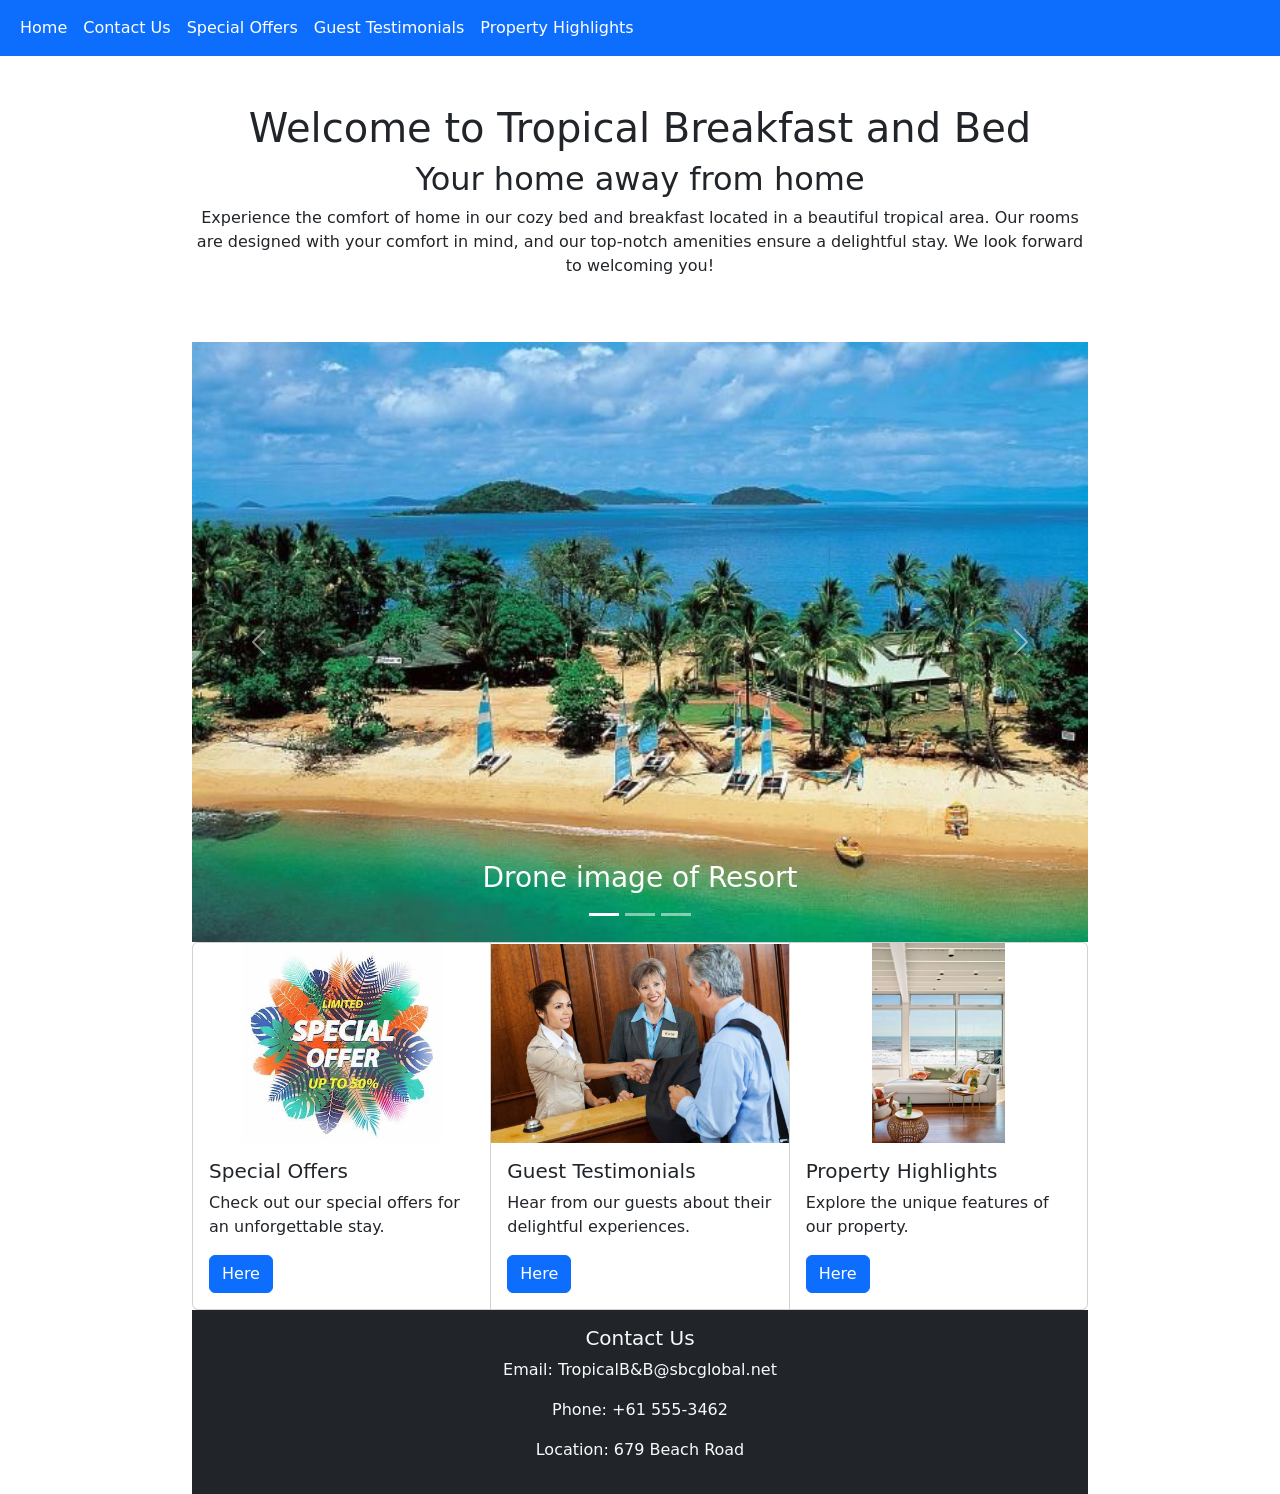
<file: Bootstrap B&B/index.html>
<!DOCTYPE html>
<html lang="en">

<head>
  <meta charset="UTF-8">
  <meta name="viewport" content="width=device-width, initial-scale=1.0">
  <title>Home</title>
  <link href="https://cdn.jsdelivr.net/npm/bootstrap@5.3.2/dist/css/bootstrap.min.css" rel="stylesheet"
    integrity="sha384-T3c6CoIi6uLrA9TneNEoa7RxnatzjcDSCmG1MXxSR1GAsXEV/Dwwykc2MPK8M2HN" crossorigin="anonymous">
  <script src="https://cdn.jsdelivr.net/npm/bootstrap@5.3.2/dist/js/bootstrap.bundle.min.js"
    integrity="sha384-C6RzsynM9kWDrMNeT87bh95OGNyZPhcTNXj1NW7RuBCsyN/o0jlpcV8Qyq46cDfL"
    crossorigin="anonymous"></script>
  <link rel="stylesheet" href="styles.css">
</head>

<body>
  <nav class="navbar navbar-expand-lg navbar-dark bg-primary">
    <div class="container-fluid">
      <button class="navbar-toggler" type="button" data-bs-toggle="collapse" data-bs-target="#navbarNav"
        aria-controls="navbarNav" aria-expanded="false" aria-label="Toggle navigation">
        <span class="navbar-toggler-icon"></span>
      </button>
      <div class="collapse navbar-collapse" id="navbarNav">
        <ul class="navbar-nav">
          <li class="nav-item">
            <a class="nav-link active" aria-current="page" href="index.html">Home</a>
          </li>
          <li class="nav-item">
            <a class="nav-link" href="contact.html">Contact Us</a>
          </li>
          <li class="nav-item">
            <a class="nav-link" href="#">Special Offers</a>
          </li>
          <li class="nav-item">
            <a class="nav-link" href="#">Guest Testimonials</a>
          </li>
          <li class="nav-item">
            <a class="nav-link" href="#">Property Highlights</a>
          </li>
        </ul>
      </div>
    </div>
  </nav>

  <div class="index-div">
    <div class="index-container text-center py-5">
      <h1>Welcome to Tropical Breakfast and Bed</h1>
      <h2>Your home away from home</h2>
      <p>Experience the comfort of home in our cozy bed and breakfast located in a beautiful tropical area. Our rooms
        are designed with your comfort in mind, and our top-notch amenities ensure a delightful stay. We look forward to
        welcoming you!</p>
    </div>

    <div id="carouselExampleIndicators" class="carousel slide" data-bs-ride="carousel">
      <div class="carousel-indicators">
        <button type="button" data-bs-target="#carouselExampleIndicators" data-bs-slide-to="0" class="active"
          aria-current="true" aria-label="Slide 1"></button>
        <button type="button" data-bs-target="#carouselExampleIndicators" data-bs-slide-to="1"
          aria-label="Slide 2"></button>
        <button type="button" data-bs-target="#carouselExampleIndicators" data-bs-slide-to="2"
          aria-label="Slide 3"></button>
      </div>
      <div class="carousel-inner">
        <div class="carousel-item active">
          <img src="a33298884e24740fa84e777f182d2aa4--australian-holidays-camping-site.jpg" class="d-block w-100"
            alt="Drone-Image-of-Resort">
          <div class="carousel-caption d-none d-md-block">
            <h3>Drone image of Resort</h3>
          </div>
        </div>
        <div class="carousel-item">
          <img src="fddff1f1f7d5a9e4cc56842422e23020.jpg" class="d-block w-100" alt="Tropical-B&B-Beach-House">
          <div class="carousel-caption d-none d-md-block">
            <h3>Tropical B&B Beach House</h3>
          </div>
        </div>
        <div class="carousel-item">
          <img src="01-ING_18941_19543-teaser.jpg" class="d-block w-100" alt="Tropical-B&B-Breakfast">
          <div class="carousel-caption d-none d-md-block">
            <h3>Tropical B&B Breakfast</h3>
          </div>
        </div>
      </div>
      <button class="carousel-control-prev" type="button" data-bs-target="#carouselExampleIndicators"
        data-bs-slide="prev">
        <span class="carousel-control-prev-icon" aria-hidden="true"></span>
        <span class="visually-hidden">Previous</span>
      </button>
      <button class="carousel-control-next" type="button" data-bs-target="#carouselExampleIndicators"
        data-bs-slide="next">
        <span class="carousel-control-next-icon" aria-hidden="true"></span>
        <span class="visually-hidden">Next</span>
      </button>
    </div>
    <div class="card-group">
      <div class="card">
        <img src="OIPP.jpg" class="card-img-top" alt="Special-Offers">
        <div class="card-body">
          <h5 class="card-title">Special Offers</h5>
          <p class="card-text">Check out our special offers for an unforgettable stay.</p>
          <button type="button" class="btn btn-primary">Here</button>
        </div>
      </div>
      <div class="card">
        <img src="istockphoto-497891885-170667a.jpg" class="card-img-top" alt="Guest-Testimonials">
        <div class="card-body">
          <h5 class="card-title">Guest Testimonials</h5>
          <p class="card-text">Hear from our guests about their delightful experiences.</p>
          <button type="button" class="btn btn-primary">Here</button>
        </div>
      </div>
      <div class="card">
        <img src="dfee5f23da4d2534e1c6a999ef93d8bb--beach-house-decor-beach-house-interiors.jpg" class="card-img-top"
          alt="Property-Highlights">
        <div class="card-body">
          <h5 class="card-title">Property Highlights</h5>
          <p class="card-text">Explore the unique features of our property.</p>
          <button type="button" class="btn btn-primary">Here</button>
        </div>
      </div>
    </div>
    <footer class="footer mt-auto py-3 bg-dark text-light">
      <div class="container">
        <div class="row">
          <div class="col-md-4">
            <h5>Contact Us</h5>
            <p>Email: TropicalB&B@sbcglobal.net</p>
            <p>Phone: +61 555-3462</p>
            <p>Location: 679 Beach Road</p>
          </div>
        </div>
      </div>
    </footer>
  </div>




</body>

</html>
</file>
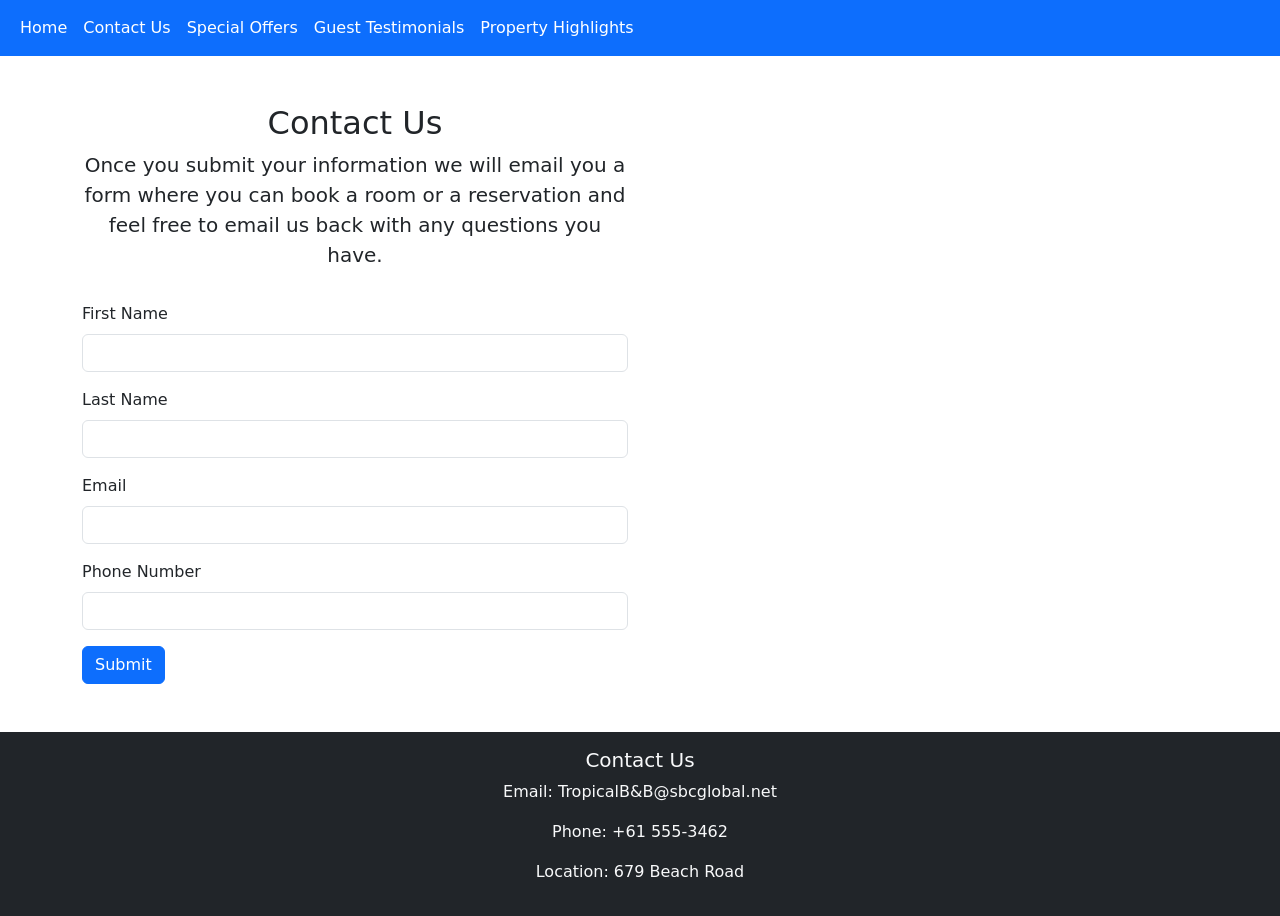
<file: Bootstrap B&B/contact.html>
<!DOCTYPE html>
<html lang="en">

<head>
    <meta charset="UTF-8">
    <meta name="viewport" content="width=device-width, initial-scale=1.0">
    <title>Contact Us</title>
    <link href="https://cdn.jsdelivr.net/npm/bootstrap@5.3.2/dist/css/bootstrap.min.css" rel="stylesheet"
        integrity="sha384-T3c6CoIi6uLrA9TneNEoa7RxnatzjcDSCmG1MXxSR1GAsXEV/Dwwykc2MPK8M2HN" crossorigin="anonymous">
    <script src="https://cdn.jsdelivr.net/npm/bootstrap@5.3.2/dist/js/bootstrap.bundle.min.js"
        integrity="sha384-C6RzsynM9kWDrMNeT87bh95OGNyZPhcTNXj1NW7RuBCsyN/o0jlpcV8Qyq46cDfL"
        crossorigin="anonymous"></script>
    <link rel="stylesheet" href="styles.css">
</head>

<body>
    <nav class="navbar navbar-expand-lg navbar-dark bg-primary">
        <div class="container-fluid">
            <button class="navbar-toggler" type="button" data-bs-toggle="collapse" data-bs-target="#navbarNav"
                aria-controls="navbarNav" aria-expanded="false" aria-label="Toggle navigation">
                <span class="navbar-toggler-icon"></span>
            </button>
            <div class="collapse navbar-collapse" id="navbarNav">
                <ul class="navbar-nav">
                    <li class="nav-item">
                        <a class="nav-link active" aria-current="page" href="index.html">Home</a>
                    </li>
                    <li class="nav-item">
                        <a class="nav-link" href="contact.html">Contact Us</a>
                    </li>
                    <li class="nav-item">
                        <a class="nav-link" href="#">Special Offers</a>
                    </li>
                    <li class="nav-item">
                        <a class="nav-link" href="#">Guest Testimonials</a>
                    </li>
                    <li class="nav-item">
                        <a class="nav-link" href="#">Property Highlights</a>
                    </li>
                </ul>
            </div>
        </div>
    </nav>


    <div class="container py-5">
        <div class="row">
            <div class="col-lg-6 d-flex flex-column justify-content-between">
                <div class="text-center mb-3">
                    <h2>Contact Us</h2>
                    <p class="lead">Once you submit your information we will email you a form where you can book a room
                        or a reservation and feel free to email us back with any questions you have.</p>
                </div>
                <div class="contact-form">
                    <form>
                        <div class="mb-3">
                            <label for="firstName" class="form-label">First Name</label>
                            <input type="text" class="form-control" id="firstName" required>
                        </div>
                        <div class="mb-3">
                            <label for="lastName" class="form-label">Last Name</label>
                            <input type="text" class="form-control" id="lastName" required>
                        </div>
                        <div class="mb-3">
                            <label for="email" class="form-label">Email</label>
                            <input type="email" class="form-control" id="email" required>
                        </div>
                        <div class="mb-3">
                            <label for="phone" class="form-label">Phone Number</label>
                            <input type="tel" class="form-control" id="phone" required>
                        </div>
                        <button type="submit" class="btn btn-primary">Submit</button>
                    </form>
                </div>
            </div>
            <div class="col-lg-6 d-flex align-items-stretch">
                <div class="map w-100">
                    <iframe class="embed-responsive-item"
                        src="https://www.google.com/maps/embed?pb=!1m14!1m12!1m3!1d842.3295982469348!2d145.05122689815738!3d-37.986625747928265!2m3!1f0!2f0!3f0!3m2!1i1024!2i768!4f13.1!5e0!3m2!1sen!2sus!4v1700711390631!5m2!1sen!2sus"
                        style="border:0; width: 100%; height: 100%;" allowfullscreen="" loading="lazy"
                        referrerpolicy="no-referrer-when-downgrade"></iframe>
                </div>
            </div>
        </div>
    </div>
    <footer class="footer mt-auto py-3 bg-dark text-light">
        <div class="container">
            <div class="row">
                <div class="col-md-4">
                    <h5>Contact Us</h5>
                    <p>Email: TropicalB&B@sbcglobal.net</p>
                    <p>Phone: +61 555-3462</p>
                    <p>Location: 679 Beach Road</p>
                </div>
            </div>
        </div>
    </footer>



</body>

</html>
</file>
<file: Bootstrap B&B/styles.css>
body {
    margin: 0;
    padding: 0;
    background-color: white;
}

.index-div {
    margin-left: 15%;
    margin-right: 15%;
}

.navbar-brand,
.nav-link {
    color: #fff !important;
}

.carousel-item {
    height: 600px;
}

.carousel-item img {
    height: 100%;
    object-fit: cover;
}

.card img {
    height: 200px;
    object-fit: contain;
}

.container {
    display: flex;
    flex-direction: row;
}

.row {
    display: flex;
    flex-direction: row;
}

.col-lg-6 {
    display: flex;
    flex-direction: column;
}

.contact-form,
.map {
    flex: 1;
}

.footer {
    text-align: center;
}

.footer .container {
    display: flex;
    justify-content: center;
}

.footer .row {
    width: 100%;
}

.footer .col-md-4 {
    flex: 0 0 100%;
    max-width: 100%;
}

.index-container {
    display: block;
}
</file>
